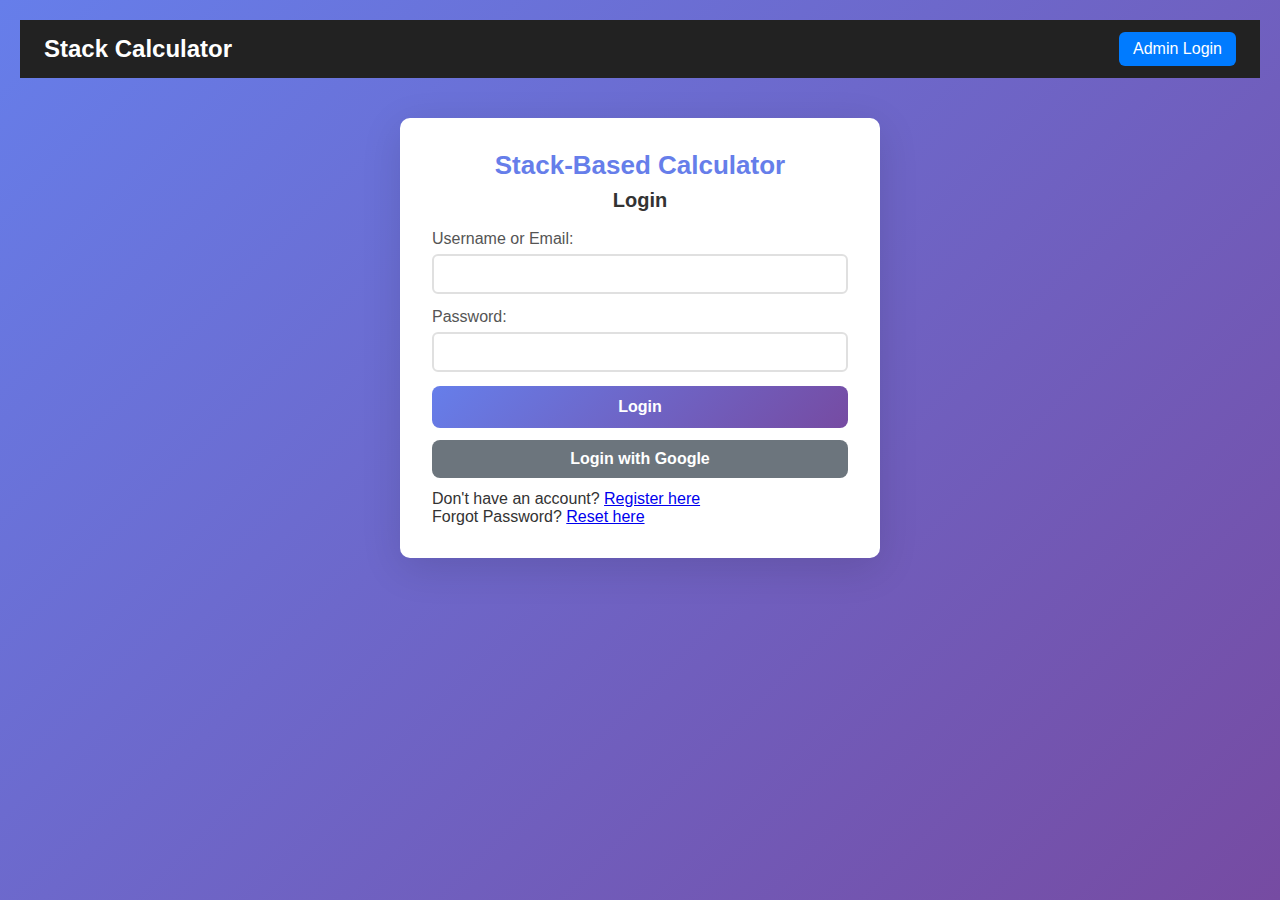
<file: static/index.html>
<!DOCTYPE html>
<html lang="en">
<head>
    <meta charset="utf-8" />
    <meta name="viewport" content="width=device-width, initial-scale=1" />
    <title>Stack Calculator - Login</title>
    <link rel="stylesheet" href="./style.css" />
</head>
<body>
    <header class="top-bar">
        <h2>Stack Calculator</h2>
        <a href="admin_login.html" class="admin-btn">Admin Login</a>
    </header>

    <div class="container">
        <div class="auth-box">
            <h1>Stack-Based Calculator</h1>
            <h2>Login</h2>
            <form id="loginForm">
                <div class="form-group">
                    <label for="username">Username or Email:</label>
                    <input type="text" id="username" name="username" required />
                </div>
                <div class="form-group">
                    <label for="password">Password:</label>
                    <input type="password" id="password" name="password" required />
                </div>

                <button type="submit" class="btn-primary">Login</button>

                <div style="margin:12px 0; text-align:center;">
                    <a id="googleLoginBtn" class="btn-secondary fullwidth" href="/login/google">Login with Google</a>
                </div>

                <div id="message" class="message"></div>
            </form>

            <p class="auth-link">
                Don't have an account? <a href="register.html">Register here</a>
            </p>

            <!-- Forgot Password Link -->
           <p class="auth-link">Forgot Password? <a href="forgot_password.html">Reset here</a></p>
            </p>
        </div>
    </div>

    <script src="./auth.js"></script>
</body>
</html>
</file>
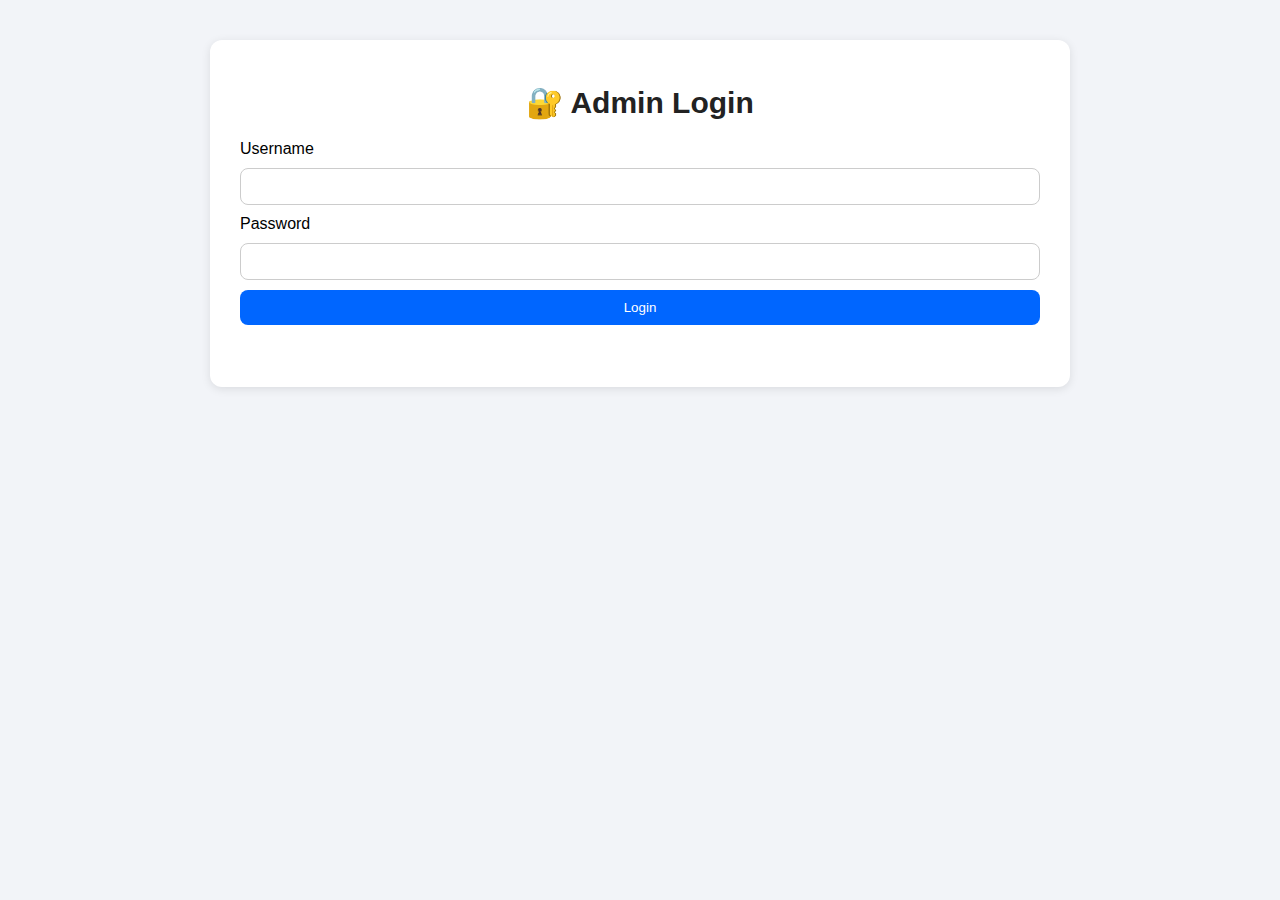
<file: static/admin_login.html>
<!DOCTYPE html>
<html lang="en">
<head>
  <meta charset="UTF-8">
  <meta name="viewport" content="width=device-width, initial-scale=1.0">
  <title>Admin Login - Stack Calculator</title>
  <link rel="stylesheet" href="admin.css">
</head>
<body>
  <div class="admin-container">
    <h2>🔐 Admin Login</h2>
    <form id="adminLoginForm">
      <label>Username</label>
      <input type="text" id="adminUsername" required>

      <label>Password</label>
      <input type="password" id="adminPassword" required>

      <button type="submit">Login</button>
      <p id="errorMsg"></p>
    </form>
  </div>

  <script>
    document.getElementById("adminLoginForm").addEventListener("submit", async (e) => {
      e.preventDefault();

      const username = document.getElementById("adminUsername").value;
      const password = document.getElementById("adminPassword").value;

      const res = await fetch("/api/admin/login", {
        method: "POST",
        headers: {"Content-Type": "application/json"},
        body: JSON.stringify({ username, password })
      });

      const data = await res.json();

      if (data.success) {
        window.location.href = "admin_dashboard.html";
      } else {
        document.getElementById("errorMsg").innerText = data.message;
      }
    });
  </script>
</body>
</html>
</file>
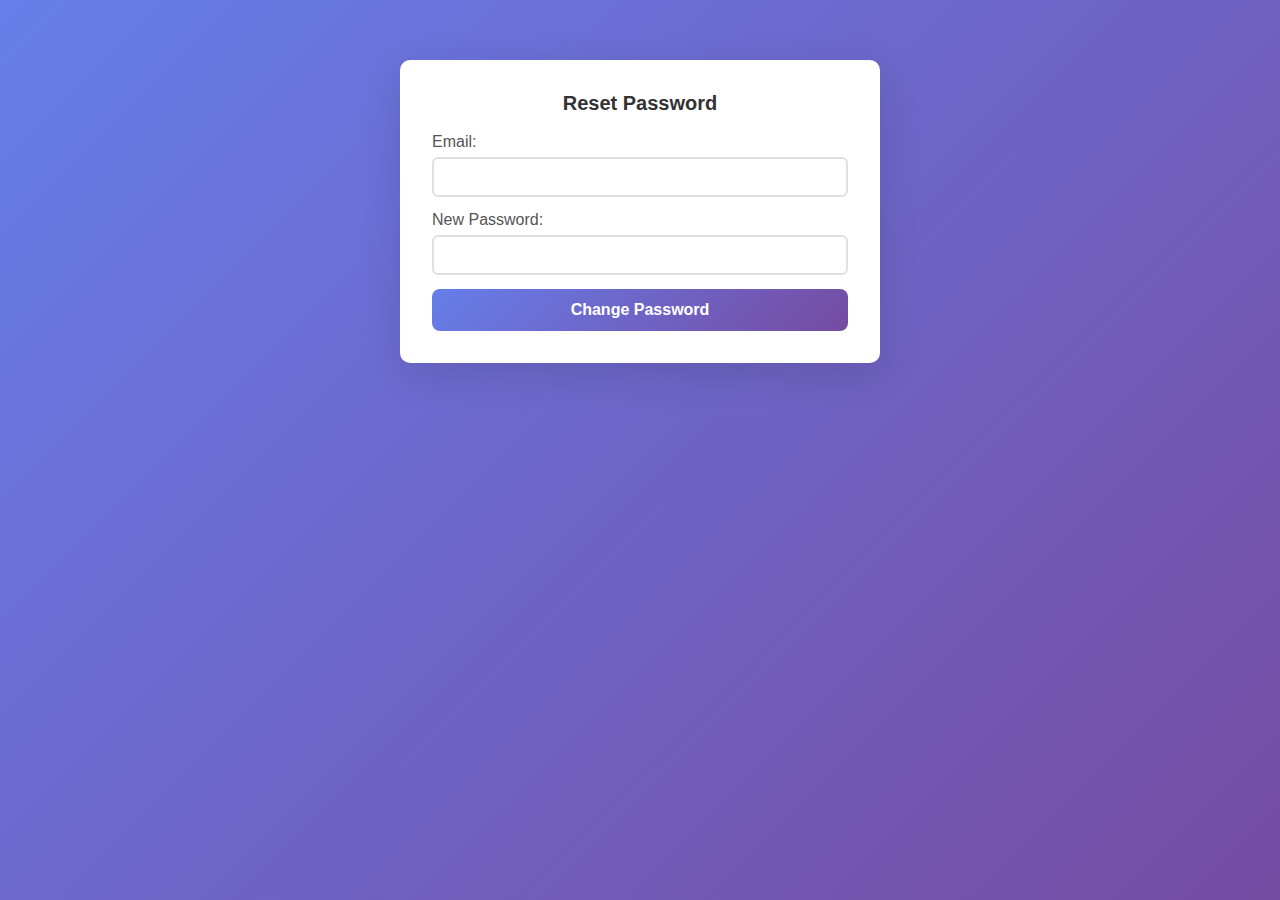
<file: static/forgot.html>
<!DOCTYPE html>
<html lang="en">
<head>
    <meta charset="UTF-8" />
    <meta name="viewport" content="width=device-width, initial-scale=1" />
    <title>Forgot Password</title>
    <link rel="stylesheet" href="./style.css" />
</head>
<body>
<div class="container">
    <div class="auth-box">
        <h2>Reset Password</h2>
        <form id="resetForm">
            <div class="form-group">
                <label for="email">Email:</label>
                <input type="email" id="email" name="email" required />
            </div>
            <div class="form-group">
                <label for="newPassword">New Password:</label>
                <input type="password" id="newPassword" name="newPassword" required />
            </div>
            <button type="submit" class="btn-primary">Change Password</button>
            <div id="message" class="message"></div>
        </form>
    </div>
</div>
<script src="./auth.js"></script>
</body>
</html>
</file>
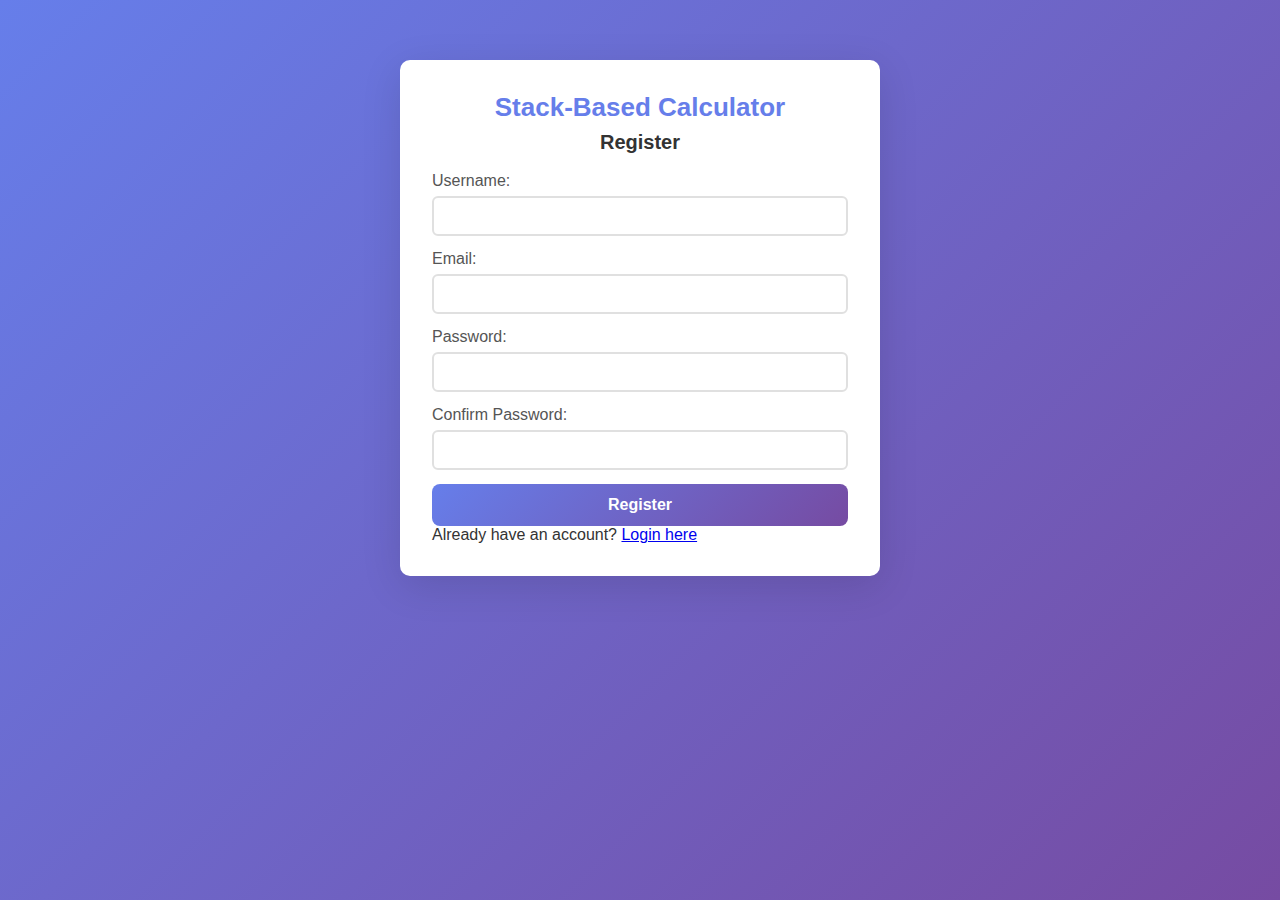
<file: static/register.html>
<!DOCTYPE html>
<html lang="en">
<head>
    <meta charset="utf-8" />
    <meta name="viewport" content="width=device-width, initial-scale=1" />
    <title>Stack Calculator - Register</title>
    <link rel="stylesheet" href="./style.css" />
</head>
<body>
    <div class="container">
        <div class="auth-box">
            <h1>Stack-Based Calculator</h1>
            <h2>Register</h2>
            <form id="registerForm">
                <div class="form-group">
                    <label for="username">Username:</label>
                    <input type="text" id="username" name="username" required minlength="3" />
                </div>
                <div class="form-group">
                    <label for="email">Email:</label>
                    <input type="email" id="email" name="email" required />
                </div>
                <div class="form-group">
                    <label for="password">Password:</label>
                    <input type="password" id="password" name="password" required minlength="6" />
                </div>
                <div class="form-group">
                    <label for="confirmPassword">Confirm Password:</label>
                    <input type="password" id="confirmPassword" name="confirmPassword" required />
                </div>
                <button type="submit" class="btn-primary">Register</button>
                <div id="message" class="message"></div>
            </form>
            <p class="auth-link">Already have an account? <a href="index.html">Login here</a></p>
        </div>
    </div>

    <script src="./auth.js"></script>
</body>
</html>
</file>
<file: static/style.css>
* { margin:0; padding:0; box-sizing:border-box; }

body {
    font-family: 'Segoe UI', Tahoma, Geneva, Verdana, sans-serif;
    background: linear-gradient(135deg, #667eea 0%, #764ba2 100%);
    min-height: 100vh;
    padding: 20px;
    color: #333;
}
.top-bar {
  display: flex;
  justify-content: space-between;
  align-items: center;
  padding: 12px 24px;
  background-color: #222;
  color: #fff;
}

.admin-btn {
  color: #fff;
  background: #007bff;
  text-decoration: none;
  padding: 8px 14px;
  border-radius: 6px;
  transition: 0.3s;
}

.admin-btn:hover {
  background: #0056b3;
}

.container { max-width:1200px; margin:0 auto; }

/* --- hero/header (matches sample) --- */
.hero {
    background: linear-gradient(90deg, #6b6fe6 0%, #7a63c6 100%);
    color: #fff;
    border-radius: 10px;
    padding: 28px 24px;
    margin-bottom: 18px;
    box-shadow: 0 6px 30px rgba(0,0,0,0.08);
}

.hero-inner {
    display:flex;
    align-items:center;
    gap:18px;
}

.hero-icon {
    width:54px;
    height:54px;
    border-radius:8px;
    background:rgba(255,255,255,0.06);
    padding:6px;
    object-fit:contain;
    box-shadow: 0 4px 10px rgba(0,0,0,0.08);
}

.hero-title {
    font-size:36px;
    margin-bottom:6px;
    font-weight:700;
    letter-spacing:0.5px;
}

.hero-subtitle {
    font-size:14px;
    opacity:0.95;
    margin-top:4px;
}

/* Tabs under header */
.hero-tabs {
    display:flex;
    gap:10px;
    margin-top:18px;
    padding:8px;
}

.hero-tabs .tab {
    background: rgba(255,255,255,0.95);
    color:#444;
    border:none;
    padding:10px 18px;
    border-radius:10px;
    font-weight:600;
    cursor:pointer;
    box-shadow: 0 6px 14px rgba(102,126,234,0.07);
}

.hero-tabs .tab.active {
    color:#3b4bd8;
    background:#fff;
    box-shadow: 0 8px 16px rgba(59,75,216,0.12);
    transform: translateY(-2px);
}

/* Authentication box */
.auth-box {
    background: white;
    border-radius: 10px;
    padding: 32px;
    max-width: 480px;
    margin: 40px auto;
    box-shadow: 0 10px 40px rgba(0, 0, 0, 0.12);
}

.auth-box h1 { color:#667eea; text-align:center; margin-bottom:8px; font-size:26px; }
.auth-box h2 { color:#333; text-align:center; margin-bottom:18px; font-size:20px; }

.form-group { margin-bottom:14px; }
.form-group label { display:block; margin-bottom:6px; color:#555; font-weight:500; }
.form-group input { width:100%; padding:10px; border:2px solid #e0e0e0; border-radius:6px; font-size:14px; }
.form-group input:focus { outline:none; border-color:#667eea; }

.btn-primary {
    width:100%;
    padding:12px;
    background: linear-gradient(135deg, #667eea 0%, #764ba2 100%);
    color:white; border:none; border-radius:8px; font-size:16px; font-weight:700; cursor:pointer;
}
.btn-primary:hover { transform: translateY(-2px); }

.btn-secondary {
    display:inline-block;
    text-decoration:none;
    padding:10px 16px;
    background:#6c757d; color:#fff; border-radius:8px; font-weight:600;
}
.btn-secondary.fullwidth { display:block; width:100%; text-align:center; }

.btn-danger {
    padding:8px 14px; background:#dc3545; color:#fff; border-radius:8px; border:none; cursor:pointer;
}

/* Dashboard header & layout (keeps your previous styles) */
.header {
    background: white;
    border-radius: 10px;
    padding: 14px 20px;
    margin-bottom: 20px;
    display: flex;
    justify-content: space-between;
    align-items: center;
    box-shadow: 0 5px 20px rgba(0, 0, 0, 0.08);
}
.header h1 { color:#667eea; font-size:20px; }
.user-info { display:flex; gap:12px; align-items:center; }

.calculator-container {
    display:grid; grid-template-columns: 1fr 1fr; gap:20px;
}

.calc-section, .history-section {
    background:white; border-radius:10px; padding:22px; box-shadow:0 6px 22px rgba(0,0,0,0.06);
}

.operation-select { width:100%; padding:12px; border-radius:8px; border:2px solid #e0e0e0; margin-bottom:16px; }
.input-section { margin-bottom:18px; }
.input-group { margin-bottom:12px; }
.input-group label { display:block; margin-bottom:6px; color:#555; font-weight:600; }
.input-group input, .input-group textarea { width:100%; padding:10px; border-radius:6px; border:2px solid #e0e0e0; }

.result-box { margin-top:14px; padding:14px; background:#f8f9fa; border-radius:6px; border-left:4px solid #667eea; display:none; }
.result-box.show { display:block; }

.history-list { max-height:500px; overflow-y:auto; }
.history-item { background:#f8f9fa; border-radius:8px; padding:12px; margin-bottom:10px; border-left:4px solid #667eea; }

/* Responsive */
@media (max-width: 768px) {
    .calculator-container { grid-template-columns: 1fr; }
    .hero-title { font-size:26px; }
    .hero-inner { gap:12px; }
}
</file>
<file: static/admin.css>
body {
  font-family: "Poppins", sans-serif;
  background: #f4f6fa;
  margin: 0;
  padding: 0;
}

.admin-container, .admin-dashboard {
  width: 90%;
  max-width: 800px;
  margin: 40px auto;
  background: white;
  padding: 20px 30px;
  border-radius: 12px;
  box-shadow: 0 2px 10px rgba(0,0,0,0.1);
}

h2, h3 {
  text-align: center;
  color: #333;
}

form {
  display: flex;
  flex-direction: column;
  gap: 10px;
}

input {
  padding: 10px;
  border: 1px solid #ccc;
  border-radius: 8px;
}

button {
  padding: 10px;
  background-color: #0066ff;
  color: white;
  border: none;
  border-radius: 8px;
  cursor: pointer;
  transition: 0.3s;
}

button:hover {
  background-color: #004bcc;
}

table {
  width: 100%;
  border-collapse: collapse;
  margin-top: 20px;
}

th, td {
  border: 1px solid #ddd;
  padding: 8px;
  text-align: center;
}

th {
  background: #0066ff;
  color: white;
}
/* ----------- FULL PAGE BACKGROUND ----------- */
body {
  margin: 0;
  padding: 0;
  font-family: "Segoe UI", Tahoma, Geneva, Verdana, sans-serif;
  background: #f2f4f8;
}

/* ----------- MAIN CONTAINER ----------- */
.admin-dashboard {
  width: 95%;
  max-width: 1300px;
  margin: 30px auto;
  background: #ffffff;
  padding: 30px;
  border-radius: 12px;
  box-shadow: 0px 3px 12px rgba(0, 0, 0, 0.15);
}

/* ----------- HEADERS ----------- */
h2 {
  text-align: center;
  font-size: 30px;
  color: #222;
  margin-bottom: 20px;
}

h3 {
  text-align: left;
  font-size: 22px;
  margin-top: 40px;
  margin-bottom: 10px;
  color: #333;
}

/* ----------- LOGOUT BUTTON ----------- */
#logoutBtn {
  background: #ff5252;
  color: white;
  padding: 10px 20px;
  border: none;
  border-radius: 6px;
  cursor: pointer;
  font-size: 14px;
  float: right;
  margin-top: -50px;
}
#logoutBtn:hover {
  background: #d20000;
}

/* ----------- TABLE WRAPPER (full width) ----------- */
table {
  width: 100%;
  border-collapse: collapse;
  margin-top: 15px;
  background: white;
  border-radius: 10px;
  overflow: hidden;
  box-shadow: 0 2px 10px rgba(0,0,0,0.10);
}

/* ----------- TABLE HEADER ----------- */
table thead {
  background: #005eff;
  color: white;
}

table th {
  padding: 14px;
  font-size: 15px;
  font-weight: 600;
  text-align: center;
}

/* ----------- TABLE BODY ----------- */
table td {
  padding: 12px;
  font-size: 14px;
  border-bottom: 1px solid #eaeaea;
  text-align: center;
}

/* ----------- HOVER EFFECT ROW ----------- */
table tbody tr:hover {
  background: #eef4ff;
  cursor: pointer;
}

/* ----------- SELECTED USER ROW ----------- */
.selected-row {
  background: #dbe7ff !important;
}

/* ----------- MOBILE RESPONSIVE ----------- */
@media (max-width: 768px) {
  .admin-dashboard {
    width: 98%;
    padding: 15px;
  }

  table th, table td {
    padding: 8px;
    font-size: 12px;
  }

  #logoutBtn {
    float: none;
    display: block;
    margin: 10px auto;
  }
}
</file>
